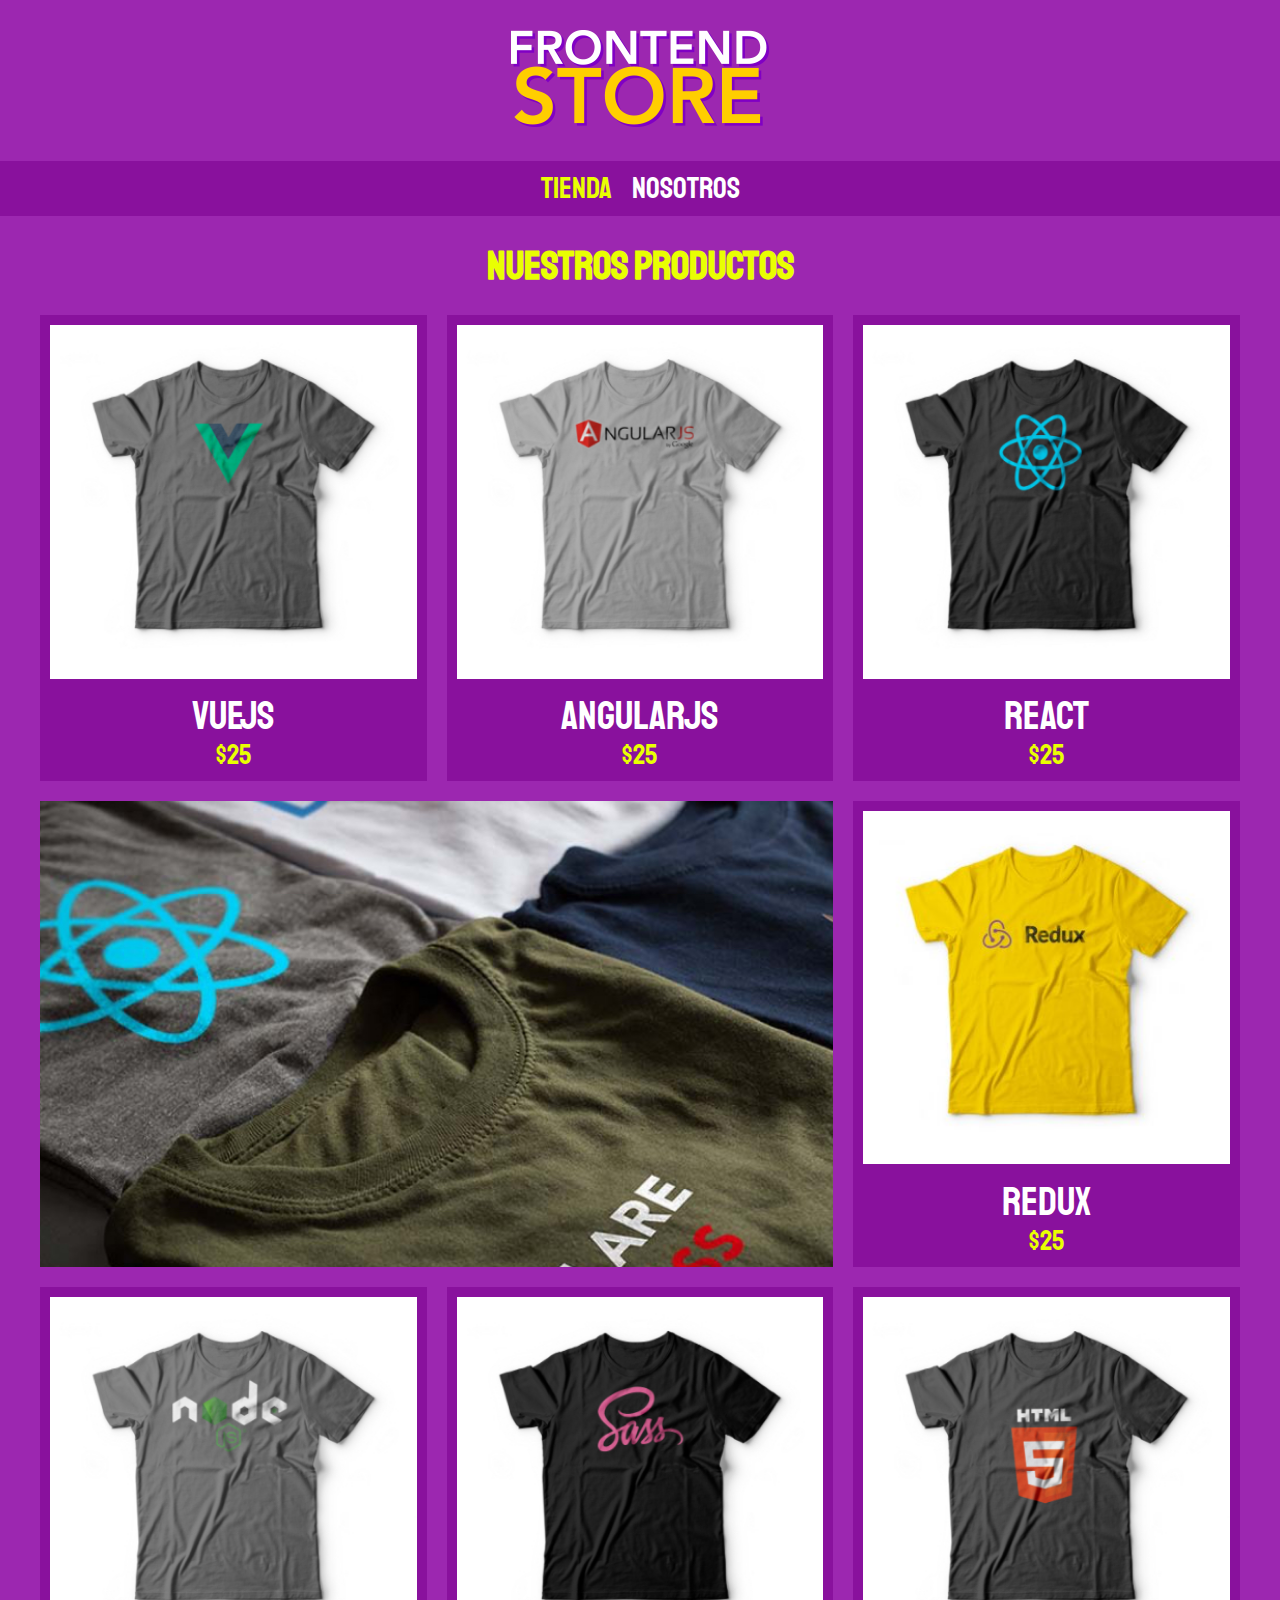
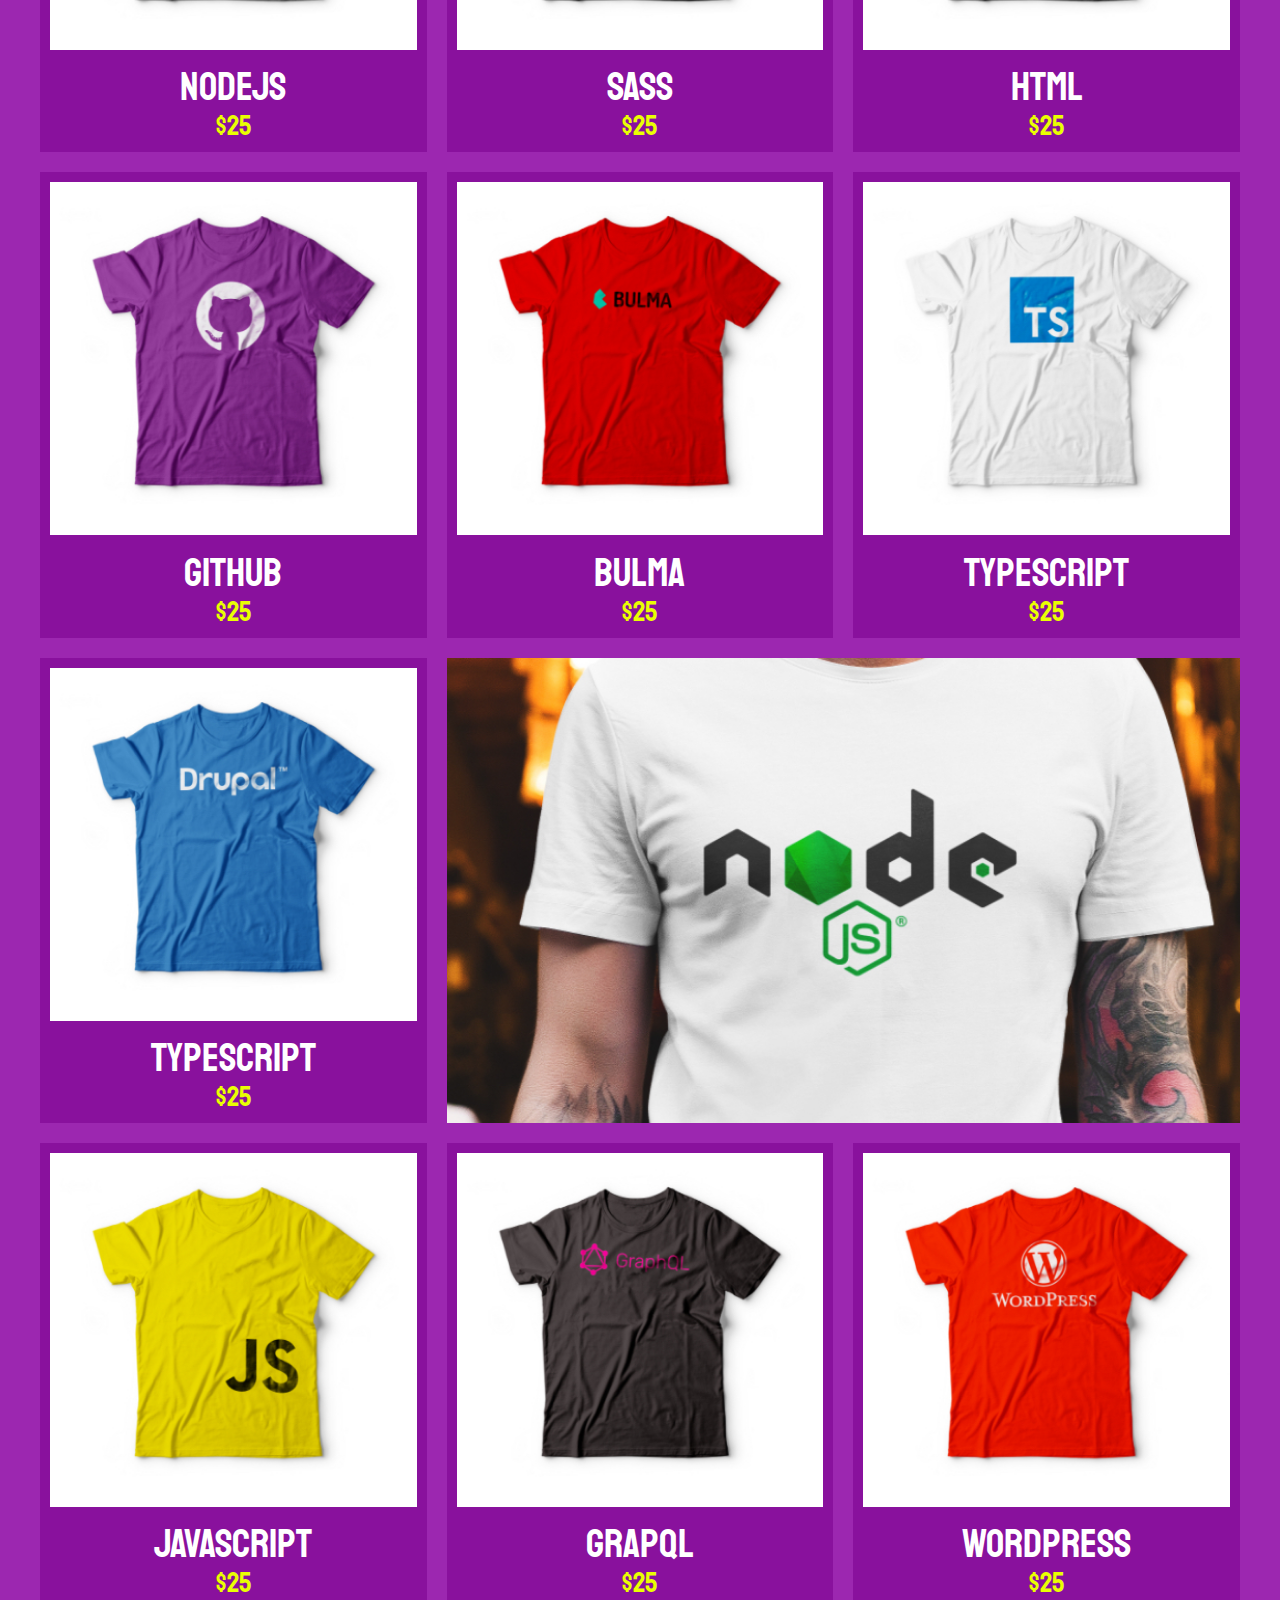
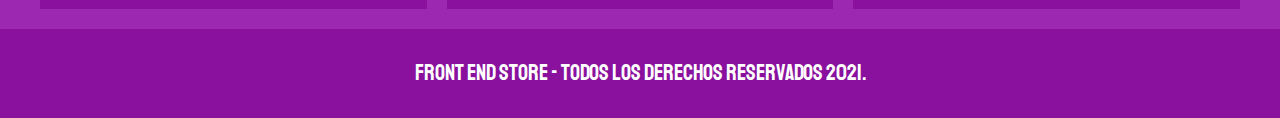
<file: index.html>
<!DOCTYPE html>
<html lang="en">
<head>
    <meta charset="UTF-8">
    <meta http-equiv="X-UA-Compatible" content="IE=edge">
    <meta name="viewport" content="width=device-width, initial-scale=1.0">
    <!------------------------- Normalize----------------->
    <link rel="preload" href="css/normalize.css" type="style">
    <link rel="stylesheet" href="css/normalize.css" type="text/css">
    <!----------------------End Normalize------------------->

    <!------------------------- Fonts----------------->
    <link rel="preconnect" href="https://fonts.gstatic.com">
    <link href="https://fonts.googleapis.com/css2?family=Staatliches&display=swap" rel="stylesheet"> 
    <!------------------------- EndFonts----------------->
    
    
    <!--------------------------Style----------------------->
    <link rel="preload" href="css/style.css" type="style">
    <link rel="stylesheet" href="css/style.css" type="text/css">
    <!----------------------End Style------------------->
    <title>Front End Store</title>
</head>
<body>
  <header class="header">
      <a href="index.html">
          <img src="img/logo.png" alt="imagen del logo de store" class="header__logo">
      </a>
  </header>
  <nav class="navegacion">
      <a href="index.html"class="navegacion__enlace navegacion__enlace--activo">Tienda</a>
      <a href="nosotros.html"class="navegacion__enlace ">Nosotros</a>
  </nav>

  <main class="contenedor">
     <h1>Nuestros Productos</h1>
     <div class="grid">
         <div class="producto">
             <img  class="producto__imagen"src="img/1.jpg" alt="camiseta">
             <div class="producto__informacion">
                 <p class="producto__nombre">VueJs</p>
                 <p class="producto__precio">$25</p>
             </div>
         </div><!-- .producto-->
         <div class="producto">
            <img  class="producto__imagen"src="img/2.jpg" alt="camiseta">
            <div class="producto__informacion">
                <p class="producto__nombre">Angularjs</p>
                <p class="producto__precio">$25</p>
            </div>
        </div><!-- .producto-->
        <div class="producto">
            <img  class="producto__imagen"src="img/3.jpg" alt="camiseta"  onclick="producto()">
            <div class="producto__informacion">
                <p class="producto__nombre">React</p>
                <p class="producto__precio">$25</p>
            </div>
        </div><!-- .producto-->
        <div class="producto">
            <img  class="producto__imagen"src="img/4.jpg" alt="camiseta">
            <div class="producto__informacion">
                <p class="producto__nombre">Redux</p>
                <p class="producto__precio">$25</p>
            </div>
        </div><!-- .producto-->
        <div class="producto">
            <img  class="producto__imagen"src="img/5.jpg" alt="camiseta">
            <div class="producto__informacion">
                <p class="producto__nombre">Nodejs</p>
                <p class="producto__precio">$25</p>
            </div>
        </div><!-- .producto-->
        <div class="producto">
            <img  class="producto__imagen"src="img/6.jpg" alt="camiseta">
            <div class="producto__informacion">
                <p class="producto__nombre">Sass</p>
                <p class="producto__precio">$25</p>
            </div>
        </div><!-- .producto-->
        <div class="producto">
            <img  class="producto__imagen"src="img/7.jpg" alt="camiseta">
            <div class="producto__informacion">
                <p class="producto__nombre">Html</p>
                <p class="producto__precio">$25</p>
            </div>
        </div><!-- .producto-->
        <div class="producto">
            <img  class="producto__imagen"src="img/8.jpg" alt="camiseta">
            <div class="producto__informacion">
                <p class="producto__nombre">GitHub</p>
                <p class="producto__precio">$25</p>
            </div>
        </div><!-- .producto-->
        <div class="producto">
            <img  class="producto__imagen"src="img/9.jpg" alt="camiseta">
            <div class="producto__informacion">
                <p class="producto__nombre">Bulma</p>
                <p class="producto__precio">$25</p>
            </div>
        </div><!-- .producto-->
        <div class="producto">
            <img  class="producto__imagen"src="img/10.jpg" alt="camiseta">
            <div class="producto__informacion">
                <p class="producto__nombre">TypeScript</p>
                <p class="producto__precio">$25</p>
            </div>
        </div><!-- .producto-->
        <div class="producto">
            <img  class="producto__imagen"src="img/11.jpg" alt="camiseta">
            <div class="producto__informacion">
                <p class="producto__nombre">TypeScript</p>
                <p class="producto__precio">$25</p>
            </div>
        </div><!-- .producto-->
        <div class="producto">
            <img  class="producto__imagen"src="img/12.jpg" alt="camiseta">
            <div class="producto__informacion">
                <p class="producto__nombre">Javascript</p>
                <p class="producto__precio">$25</p>
            </div>
        </div><!-- .producto-->
        <div class="producto">
            <img  class="producto__imagen"src="img/13.jpg" alt="camiseta">
            <div class="producto__informacion">
                <p class="producto__nombre">GrapQL</p>
                <p class="producto__precio">$25</p>
            </div>
        </div><!-- .producto-->
        <div class="producto">
            <img  class="producto__imagen"src="img/14.jpg" alt="camiseta">
            <div class="producto__informacion">
                <p class="producto__nombre">Wordpress</p>
                <p class="producto__precio">$25</p>
            </div>
        </div><!-- .producto-->
        <div class="grafico grafico--camisas"></div>
        <div class="grafico grafico--node"></div>
     </div>
  </main>
  <footer class="footer">
     <p class="footer__texto">Front End Store - Todos Los derechos reservados 2021.</p>
  </footer>
  <script>
     function producto() {
         location.href="productos.html";
     }

  </script>
   
</body>
</html>
</file>
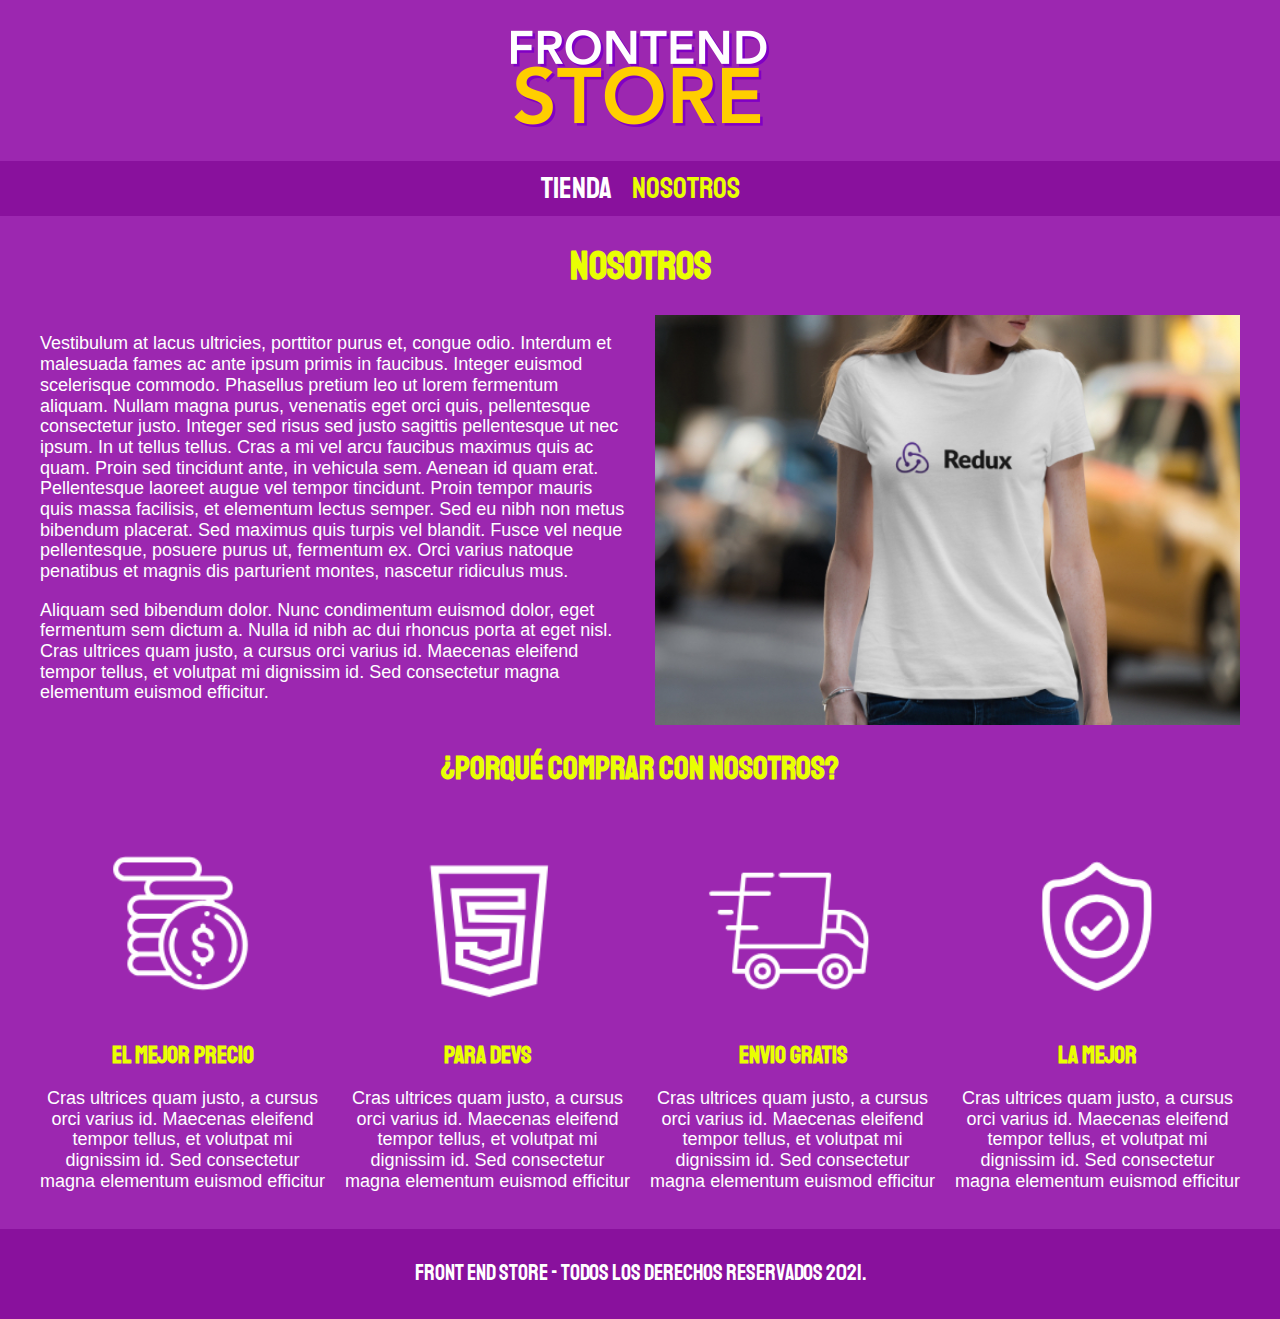
<file: nosotros.html>
<!DOCTYPE html>
<html lang="en">
<head>
    <meta charset="UTF-8">
    <meta http-equiv="X-UA-Compatible" content="IE=edge">
    <meta name="viewport" content="width=device-width, initial-scale=1.0">
    <!------------------------- Normalize----------------->
    <link rel="preload" href="css/normalize.css" type="style">
    <link rel="stylesheet" href="css/normalize.css" type="text/css">
    <!----------------------End Normalize------------------->

    <!------------------------- Fonts----------------->
    <link rel="preconnect" href="https://fonts.gstatic.com">
    <link href="https://fonts.googleapis.com/css2?family=Staatliches&display=swap" rel="stylesheet"> 
    <!------------------------- EndFonts----------------->
    
    
    <!--------------------------Style----------------------->
    <link rel="preload" href="css/style.css" type="style">
    <link rel="stylesheet" href="css/style.css" type="text/css">
    <!----------------------End Style------------------->
    <title>Front End Store</title>
</head>
<body>
  <header class="header">
      <a href="index.html">
          <img src="img/logo.png" alt="imagen del logo de store" class="header__logo">
      </a>
  </header>
  <nav class="navegacion">
      <a href="index.html"class="navegacion__enlace">Tienda</a>
      <a href="nosotros.html"class="navegacion__enlace navegacion__enlace--activo">Nosotros</a>
  </nav>

  <main class="contenedor">
     <h1>Nosotros</h1>
     <div class="nosotros">
         <div class="nosotros__contenido">           
   <p>Vestibulum at lacus ultricies, porttitor purus et, congue odio. Interdum et malesuada fames ac ante ipsum primis in faucibus. 
      Integer euismod scelerisque commodo. Phasellus pretium leo ut lorem fermentum aliquam. Nullam magna purus, venenatis eget orci quis, pellentesque consectetur justo. 
       Integer sed risus sed justo sagittis pellentesque ut nec ipsum. In ut tellus tellus. Cras a mi vel arcu faucibus maximus quis ac quam. 
       Proin sed tincidunt ante, in vehicula sem. Aenean id quam erat. Pellentesque laoreet augue vel tempor tincidunt. Proin tempor mauris quis massa facilisis, et elementum lectus semper. Sed eu nibh non metus bibendum placerat. 
       Sed maximus quis turpis vel blandit. Fusce vel neque pellentesque, posuere purus ut, fermentum ex. Orci varius natoque penatibus et magnis dis parturient montes, nascetur ridiculus mus.</p>
  <p>
    Aliquam sed bibendum dolor.
    Nunc condimentum euismod dolor, eget fermentum sem dictum a.
    Nulla id nibh ac dui rhoncus porta at eget nisl.
    Cras ultrices quam justo, a cursus orci varius id. 
    Maecenas eleifend tempor tellus, et volutpat mi dignissim id. 
    Sed consectetur magna elementum euismod efficitur.   
  </p>
  </div>
     <img src="img/nosotros.jpg" alt="imagen de una chica usando nuestras camisetas" class="nosotros__imagen">
  </div>
  </main>

  <section class="contenedor comprar">
     <h2 class="comprar__titulo">¿Porqué comprar con Nosotros?</h2>
     <div class="bloques">
        <div class="bloque">
            <img src="img/icono_1.png" alt="porque comprar" class="bloque__imagen">
            <h3 class="bloque__titulo">El Mejor Precio</h3>
            <p>    Cras ultrices quam justo, a cursus orci varius id. 
                Maecenas eleifend tempor tellus, et volutpat mi dignissim id. 
                Sed consectetur magna elementum euismod efficitur</p>
        </div> <!-- .bloque-->
        <div class="bloque">
            <img src="img/icono_2.png" alt="porque comprar" class="bloque__imagen">
            <h3 class="bloque__titulo">Para Devs</h3>
            <p>    Cras ultrices quam justo, a cursus orci varius id. 
                Maecenas eleifend tempor tellus, et volutpat mi dignissim id. 
                Sed consectetur magna elementum euismod efficitur</p>
        </div> <!-- .bloque-->
        <div class="bloque">
            <img src="img/icono_3.png" alt="porque comprar" class="bloque__imagen">
            <h3 class="bloque__titulo">Envio Gratis</h3>
            <p>    Cras ultrices quam justo, a cursus orci varius id. 
                Maecenas eleifend tempor tellus, et volutpat mi dignissim id. 
                Sed consectetur magna elementum euismod efficitur</p>
        </div> <!-- .bloque-->
        <div class="bloque">
            <img src="img/icono_4.png" alt="porque comprar" class="bloque__imagen">
            <h3 class="bloque__titulo">La Mejor</h3>
            <p>    Cras ultrices quam justo, a cursus orci varius id. 
                Maecenas eleifend tempor tellus, et volutpat mi dignissim id. 
                Sed consectetur magna elementum euismod efficitur</p>
        </div> <!-- .bloque-->
     </div> <!-- .bloques-->
  </section> <!--.comprar-->



  <footer class="footer">
     <p class="footer__texto">Front End Store - Todos Los derechos reservados 2021.</p>

  </footer>
    
</body>
</html>
</file>
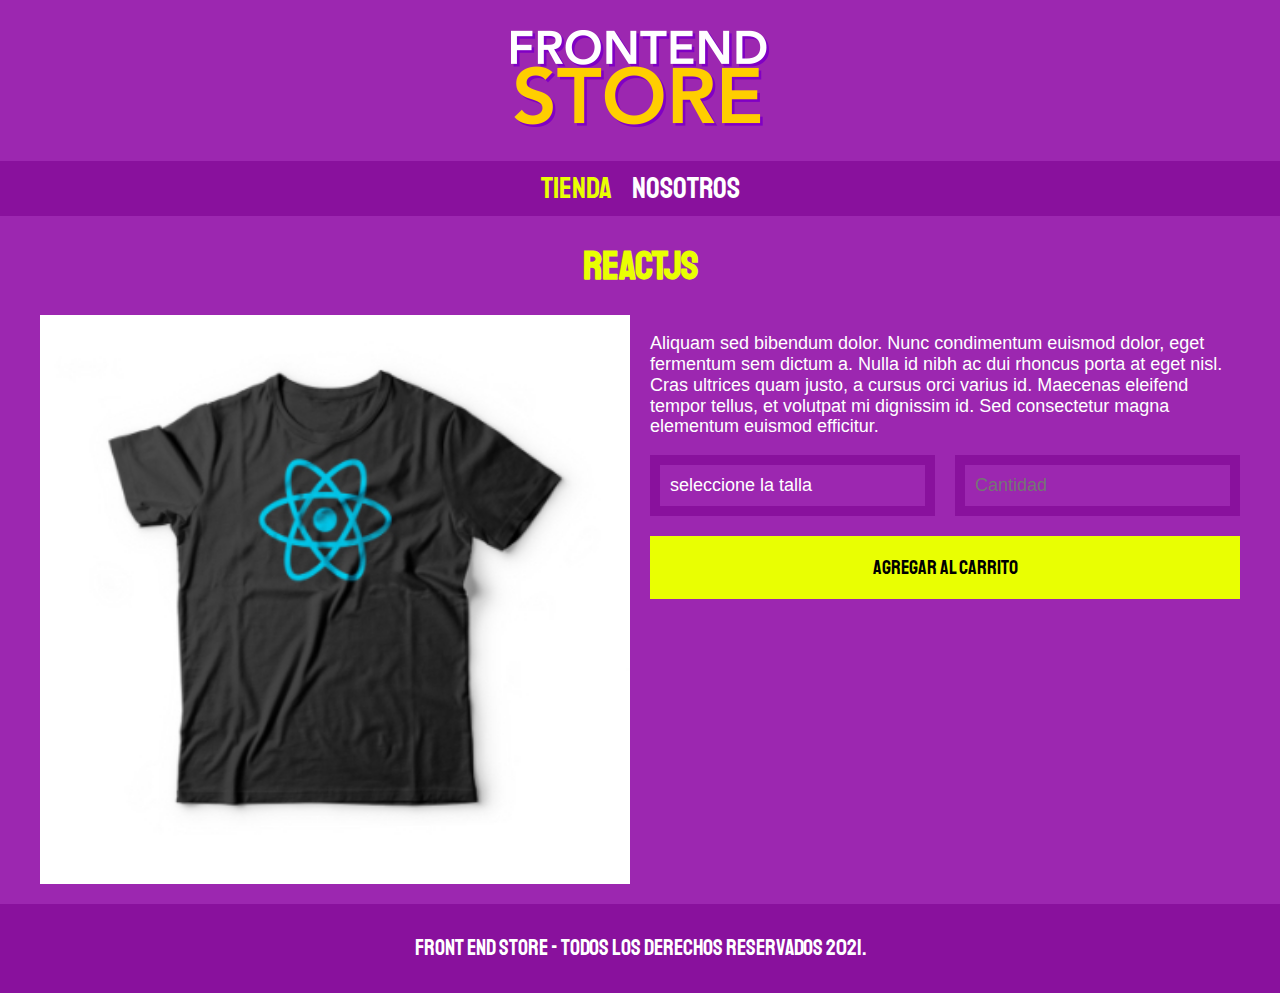
<file: productos.html>
<!DOCTYPE html>
<html lang="en">
<head>
    <meta charset="UTF-8">
    <meta http-equiv="X-UA-Compatible" content="IE=edge">
    <meta name="viewport" content="width=device-width, initial-scale=1.0">
    <!------------------------- Normalize----------------->
    <link rel="preload" href="css/normalize.css" type="style">
    <link rel="stylesheet" href="css/normalize.css" type="text/css">
    <!----------------------End Normalize------------------->

    <!------------------------- Fonts----------------->
    <link rel="preconnect" href="https://fonts.gstatic.com">
    <link href="https://fonts.googleapis.com/css2?family=Staatliches&display=swap" rel="stylesheet"> 
    <!------------------------- EndFonts----------------->
    
    
    <!--------------------------Style----------------------->
    <link rel="preload" href="css/style.css" type="style">
    <link rel="stylesheet" href="css/style.css" type="text/css">
    <!----------------------End Style------------------->
    <title>Front End Store</title>
</head>
<body>
  <header class="header">
      <a href="index.html">
          <img src="img/logo.png" alt="imagen del logo de store" class="header__logo">
      </a>
  </header>
  <nav class="navegacion">
      <a href="index.html"class="navegacion__enlace navegacion__enlace--activo">Tienda</a>
      <a href="nosotros.html"class="navegacion__enlace ">Nosotros</a>
  </nav>

  <main class="contenedor">
     <h1>ReactJS</h1>
     <div class="camisa">
         <img src="img/3.jpg" alt=" camisa ReactJS" class="camisa__imagen">
         <div class="camisa__contenido">
            <p>
                Aliquam sed bibendum dolor.
                Nunc condimentum euismod dolor, eget fermentum sem dictum a.
                Nulla id nibh ac dui rhoncus porta at eget nisl.
                Cras ultrices quam justo, a cursus orci varius id. 
                Maecenas eleifend tempor tellus, et volutpat mi dignissim id. 
                Sed consectetur magna elementum euismod efficitur.   
            </p>
            <form class="formulario">
                <select class="formulario__campo">
                    <option selected="true" disabled>seleccione la talla</option>
                    <option value="saab">Chica</option>
                    <option value="vw">Mediana</option>
                    <option value="audi">Grande</option>
                  </select>
                  <input class="formulario__campo" type="number" placeholder="Cantidad" name="" id="" min="1">
                  <input class="formulario__submit" type="submit" value="Agregar Al Carrito">
            </form>
         </div>

     </div>

  </main>



  <footer class="footer">
     <p class="footer__texto">Front End Store - Todos Los derechos reservados 2021.</p>

  </footer>
    
</body>
</html>
</file>
<file: css/style.css>
:root{
    --primario: #9C27B0;
    --primarioOscuro: #89119D;
    --secundarioOscuro: #FFCE00;
    --secundario: rgb(233, 287 , 2);
    --blanco: #FFF;
    --negro: #000;
    --fuentePrincipal: 'Staatliches', cursive;
}/*custom property*/

  /**********HACKING PADDING************/

html {
    box-sizing: border-box;
    font-size: 62.5%; 
  }
  *, *:before, *:after {
    box-sizing: inherit;
  }/* apply a natural box layout model to all elements, but allowing components to change */

  /***************** Globales ************************/

  body{
     background-color: var(--primario);
     font-size: 1.6rem; /* hack 1rem =10px */
     /* line-height: 1.5;   repasar video 49 **/

  }
  p{
      font-size: 1.8rem;
      font-family: Arial, Helvetica, sans-serif;
      color: var(--blanco);
  }
  a{
      text-decoration: none;
  }
  img{
       width: 100%;
     /* width: 100%;*/ /*width es el maximo valor del contenedor*/
  }

  .contenedor{
      max-width: 120rem;
      margin: 0 auto;
  }

  h1, h2, h3{
    color: var(--secundario);
    font-size: 1.6rem;
    text-align: center;
 /* line-height: 1.5;   repasar video 49 **/
    font-family: var(--fuentePrincipal);
  }
 h1{ font-size: 4rem;}
 h2{ font-size: 3.2rem;}
 h3{ font-size: 2.4rem;}

 /**********************Header***************/

 .header{
   display: flex;
   flex-direction: row;
   justify-content: center;
 }

 .header__logo{
  margin: 3rem 0;

 }



 /**************Navegación********************/

 .navegacion{
  background-color:var(--primarioOscuro);
  padding: 1rem 0;
  display: flex;
  justify-content: center;
/*gap: 2rem; separacion forma nueva*/

 }
 .navegacion__enlace{
    font-family: var(--fuentePrincipal);
    color: var(--blanco);
    font-size: 3rem;
    margin-right: 2rem;
 }
 .navegacion__enlace:last-of-type{
  margin-right: 0rem;
} /* con este seudoselector  le quito el margen al ultimo elemento y asi lo dejo centrado*/



 .navegacion__enlace--activo,
 .navegacion__enlace:hover{
   color: var(--secundario);
 }


 /********Footer**********/

 
 .footer{
  background-color: var(--primarioOscuro);
  padding: 1rem 0;
  margin-top: 2rem;

}
.footer__texto{
  text-align: center;
  font-family: var(--fuentePrincipal);
  font-size: 2.2rem;
}

/********Grid*******/
.grid{
 display: grid;
 grid-template-columns: repeat(2, 1fr);
 gap: 2rem;
} /** menor  que 768px*/


@media (min-width :768px){
  .grid{
  grid-template-columns: repeat(3, 1fr);
  }

}

/*****Productos**********/


.producto{
  background-color: var(--primarioOscuro);
  padding: 1rem;
}

.producto__imagen{
  width: 100%;
}


.producto__nombre{
  font-size: 4rem;

}

.producto__precio{
 font-size: 2.8rem;
 color: var(--secundario);
 line-height: 1.2rem;
}

.producto__nombre, .producto__precio{
  font-family: var(--fuentePrincipal);
  margin: 1rem;
  text-align: center;
}

 /**** Grafico*****/

 .grafico{
   min-height: 30rem;
   background-repeat: no-repeat;
   background-size: cover; /* esto hace que la imagen tome toda la dimension */
   grid-column: 1/3;

 }
 .grafico--camisas{
   grid-row: 2/3;
   background-image: url("../img/grafico1.jpg");
 } /* imagen menor a 768 px*/

 .grafico--node{
  background-image: url("../img/grafico2.jpg");
  grid-row: 8/9;
 }

 @media (min-width : 768px) {
  .grafico--node{
    grid-row: 5/6;
    grid-column: 2/4;
  }
  .grafico--camisas{
    grid-row: 2/3;
    grid-column: 1/3;
  } 
   
 }



 /********Nosotros*************/
 .nosotros{
  display: grid;
  grid-template-rows: repeat(2, auto);
}
.nosotros__imagen{
  grid-row: 1 / 2;
}
@media (min-width: 768px) {
  .nosotros{
    grid-template-columns: repeat(2, 1fr);
    column-gap: 3rem;
  }
  .nosotros__imagen{
    grid-column: 2 / 3;
  }

}

/******* Bloque *****/

.bloques{
  display: grid;
   grid-template-columns: repeat(2 ,1fr);
   gap: 2rem;
}
@media (min-width:768px){
  .bloques{
     grid-template-columns: repeat(4 ,1fr);
  }


}

.bloque{
  text-align: center;
}
.bloque__titulo{
  margin: 0rem;
}


/**** Pagina del Producto ***/

@media(min-width: 768px){

  .camisa{
    display: grid;
    grid-template-columns: repeat(2, 1fr);
    column-gap: 2rem;
   
   }

  
}

.formulario{
  display: grid;
  grid-template-columns: repeat(2, 1fr);
  gap: 2rem;
}

.formulario__campo{
  /*border-color: var(--primarioOscuro);
  border-width: 1rem;
  border-style: solid; */
  /* la ultima linea reduce  a las 3 primeras lineas */
  border: 1rem solid var(--primarioOscuro);
  background-color: transparent; /* color transparente toma del  contenedor */
  color : var(--blanco);
  font-size: 1.8rem;
  font-family: Arial, Helvetica, sans-serif;
  padding: 1rem;
  appearance: none; /* saco la flecha al select */
}

.formulario__submit{
  background-color: var(--secundario);
  border: none;
  font-size: 2rem;
  font-family: var(--fuentePrincipal);
  padding: 2rem;
  transition: background-color 1s ease;
  grid-column: 1/3;
}
.formulario__submit:hover{
 cursor: pointer;
 background-color: var(--secundarioOscuro);
} /* cuando a un submit se le da estilo pierde el cursor, con este hack lo recupero */
</file>
